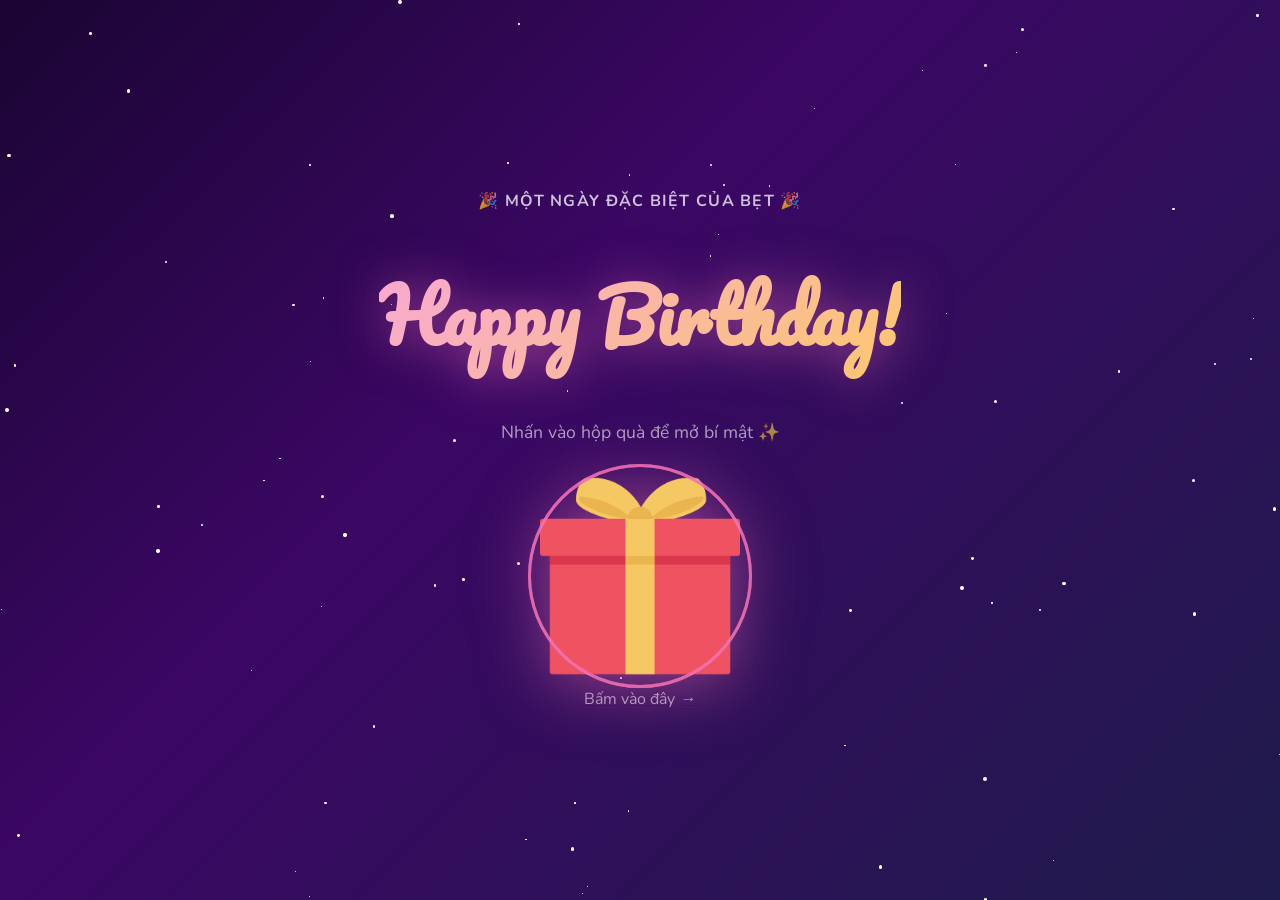
<file: index.html>
<!DOCTYPE html>
<html lang="vi">

<head>
  <meta charset="utf-8">
  <meta name="viewport" content="width=device-width, initial-scale=1.0, maximum-scale=1.0">
  <title>Happy Birthday - 09-03-2026</title>
  <link rel="preconnect" href="https://fonts.googleapis.com">
  <link rel="preconnect" href="https://fonts.gstatic.com" crossorigin>
  <link href="https://fonts.googleapis.com/css2?family=Pacifico&family=Nunito:wght@400;600;700;800&display=swap"
    rel="stylesheet">
  <style>
    *,
    *::before,
    *::after {
      box-sizing: border-box;
      margin: 0;
      padding: 0;
    }

    html,
    body {
      height: 100%;
      overflow: hidden;
    }

    body {
      font-family: 'Nunito', sans-serif;
      background: linear-gradient(135deg, #1a0533 0%, #3b0764 40%, #1e1b4b 100%);
      display: flex;
      flex-direction: column;
      align-items: center;
      justify-content: center;
      min-height: 100vh;
      position: relative;
    }

    /* Floating stars bg */
    .stars-bg {
      position: fixed;
      inset: 0;
      pointer-events: none;
      overflow: hidden;
      z-index: 0;
    }

    .star {
      position: absolute;
      border-radius: 50%;
      background: white;
      animation: twinkle var(--dur, 3s) ease-in-out infinite var(--delay, 0s);
    }

    @keyframes twinkle {

      0%,
      100% {
        opacity: 0.2;
        transform: scale(1);
      }

      50% {
        opacity: 1;
        transform: scale(1.4);
      }
    }

    /* Floating hearts */
    .heart-container {
      position: fixed;
      inset: 0;
      pointer-events: none;
      z-index: 0;
      overflow: hidden;
    }

    .heart {
      position: absolute;
      bottom: -60px;
      font-size: 1.4rem;
      animation: floatUp var(--dur, 8s) ease-in infinite var(--delay, 0s);
      opacity: 0;
    }

    @keyframes floatUp {
      0% {
        transform: translateY(0) rotate(0deg);
        opacity: 0;
      }

      10% {
        opacity: 0.8;
      }

      90% {
        opacity: 0.3;
      }

      100% {
        transform: translateY(-110vh) rotate(360deg);
        opacity: 0;
      }
    }

    .container {
      position: relative;
      z-index: 10;
      display: flex;
      flex-direction: column;
      align-items: center;
      gap: 32px;
      padding: 24px 20px;
      text-align: center;
    }

    .title-top {
      font-family: 'Nunito', sans-serif;
      font-size: clamp(1rem, 5vw, 1rem);
      font-weight: 700;
      color: rgba(255, 255, 255, 0.75);
      letter-spacing: 0.08em;
      text-transform: uppercase;
      animation: fadeDown 1s ease both;
    }

    .title-main {
      font-family: 'Pacifico', cursive;
      font-size: clamp(2.4rem, 10vw, 4.5rem);
      background: linear-gradient(135deg, #f9a8d4, #fcd34d, #f472b6, #c084fc);
      background-size: 400% 400%;
      -webkit-background-clip: text;
      -webkit-text-fill-color: transparent;
      background-clip: text;
      animation: fadeDown 1s 0.2s ease both, gradientShift 4s ease infinite;
      filter: drop-shadow(0 2px 24px rgba(244, 114, 182, 0.5));
      line-height: 2;
    }

    @keyframes gradientShift {

      0%,
      100% {
        background-position: 0% 50%;
      }

      50% {
        background-position: 100% 50%;
      }
    }

    .subtitle {
      font-size: clamp(0.9rem, 3.5vw, 1.1rem);
      color: rgba(255, 255, 255, 0.6);
      animation: fadeDown 1s 0.4s ease both;
    }

    /* Gift Box */
    .gift-wrapper {
      cursor: pointer;
      animation: fadeUp 1s 0.6s ease both;
      display: flex;
      flex-direction: column;
      align-items: center;
      gap: 12px;
    }

    .gift-box {
      width: clamp(140px, 40vw, 200px);
      height: clamp(140px, 40vw, 200px);
      position: relative;
      animation: floatBox 3s ease-in-out infinite;
      transition: transform 0.2s;
      filter: drop-shadow(0 8px 32px rgba(244, 114, 182, 0.5));
    }

    .gift-box:active {
      transform: scale(0.92);
    }

    @keyframes floatBox {

      0%,
      100% {
        transform: translateY(0);
      }

      50% {
        transform: translateY(-14px);
      }
    }

    .gift-box img {
      width: 100%;
      height: 100%;
      object-fit: contain;
      border-radius: 16px;
    }

    /* Pulse ring */
    .pulse-ring {
      position: absolute;
      inset: -12px;
      border-radius: 50%;
      border: 3px solid rgba(244, 114, 182, 0.5);
      animation: pulseRing 2s ease-out infinite;
    }

    .pulse-ring:nth-child(2) {
      animation-delay: 0.7s;
    }

    .pulse-ring:nth-child(3) {
      animation-delay: 1.4s;
    }

    @keyframes pulseRing {
      0% {
        transform: scale(0.85);
        opacity: 1;
      }

      100% {
        transform: scale(1.4);
        opacity: 0;
      }
    }

    .tap-hint {
      font-size: clamp(0.85rem, 3vw, 1rem);
      color: rgba(255, 255, 255, 0.6);
      display: flex;
      align-items: center;
      gap: 6px;
      animation: blink 2s ease-in-out infinite;
    }

    .tap-hint .arrow {
      animation: bounceArrow 1.5s ease-in-out infinite;
    }

    @keyframes blink {

      0%,
      100% {
        opacity: 0.5;
      }

      50% {
        opacity: 1;
      }
    }

    @keyframes bounceArrow {

      0%,
      100% {
        transform: translateX(0);
      }

      50% {
        transform: translateX(6px);
      }
    }

    @keyframes fadeDown {
      from {
        opacity: 0;
        transform: translateY(-24px);
      }

      to {
        opacity: 1;
        transform: translateY(0);
      }
    }

    @keyframes fadeUp {
      from {
        opacity: 0;
        transform: translateY(24px);
      }

      to {
        opacity: 1;
        transform: translateY(0);
      }
    }
  </style>
</head>

<body>
  <div class="stars-bg" id="stars-bg"></div>
  <div class="heart-container" id="heart-container"></div>

  <div class="container">
    <p class="title-top">🎉 Một ngày đặc biệt của Bẹt 🎉</p>
    <h1 class="title-main">Happy Birthday!</h1>
    <p class="subtitle">Nhấn vào hộp quà để mở bí mật ✨</p>

    <a class="gift-wrapper" href="hop-qua.html" id="giftLink">
      <div class="gift-box" id="giftBox">
        <div class="pulse-ring"></div>
        <div class="pulse-ring"></div>
        <div class="pulse-ring"></div>
        <img src="birthday_gift.png" alt="Gift Box 🎁">
      </div>
      <p class="tap-hint">Bấm vào đây <span class="arrow">→</span></p>
    </a>
  </div>

  <script>
    // Generate stars
    const starsBg = document.getElementById('stars-bg');
    for (let i = 0; i < 80; i++) {
      const s = document.createElement('div');
      s.className = 'star';
      const size = Math.random() * 3 + 1;
      s.style.cssText = `
        width:${size}px; height:${size}px;
        left:${Math.random() * 100}%; top:${Math.random() * 100}%;
        --dur:${2 + Math.random() * 4}s; --delay:${Math.random() * 4}s;
      `;
      starsBg.appendChild(s);
    }

    // Generate floating hearts/emojis
    const emojis = ['💖', '🎂', '🌸', '🥳', '💝'];
    const hc = document.getElementById('heart-container');
    for (let i = 0; i < 14; i++) {
      const h = document.createElement('div');
      h.className = 'heart';
      h.textContent = emojis[Math.floor(Math.random() * emojis.length)];
      h.style.cssText = `
        left:${Math.random() * 100}%;
        --dur:${7 + Math.random() * 6}s;
        --delay:${Math.random() * 8}s;
        font-size:${1 + Math.random() * 1.5}rem;
      `;
      hc.appendChild(h);
    }

    // Tap effect
    document.getElementById('giftLink').addEventListener('click', (e) => {
      e.preventDefault();
      const box = document.getElementById('giftBox');
      box.style.animation = 'none';
      box.style.transform = 'scale(1.15) rotate(5deg)';
      box.style.transition = 'transform 0.3s ease';
      setTimeout(() => { window.location.href = 'hop-qua.html'; }, 400);
    });
  </script>
</body>

</html>
</file>
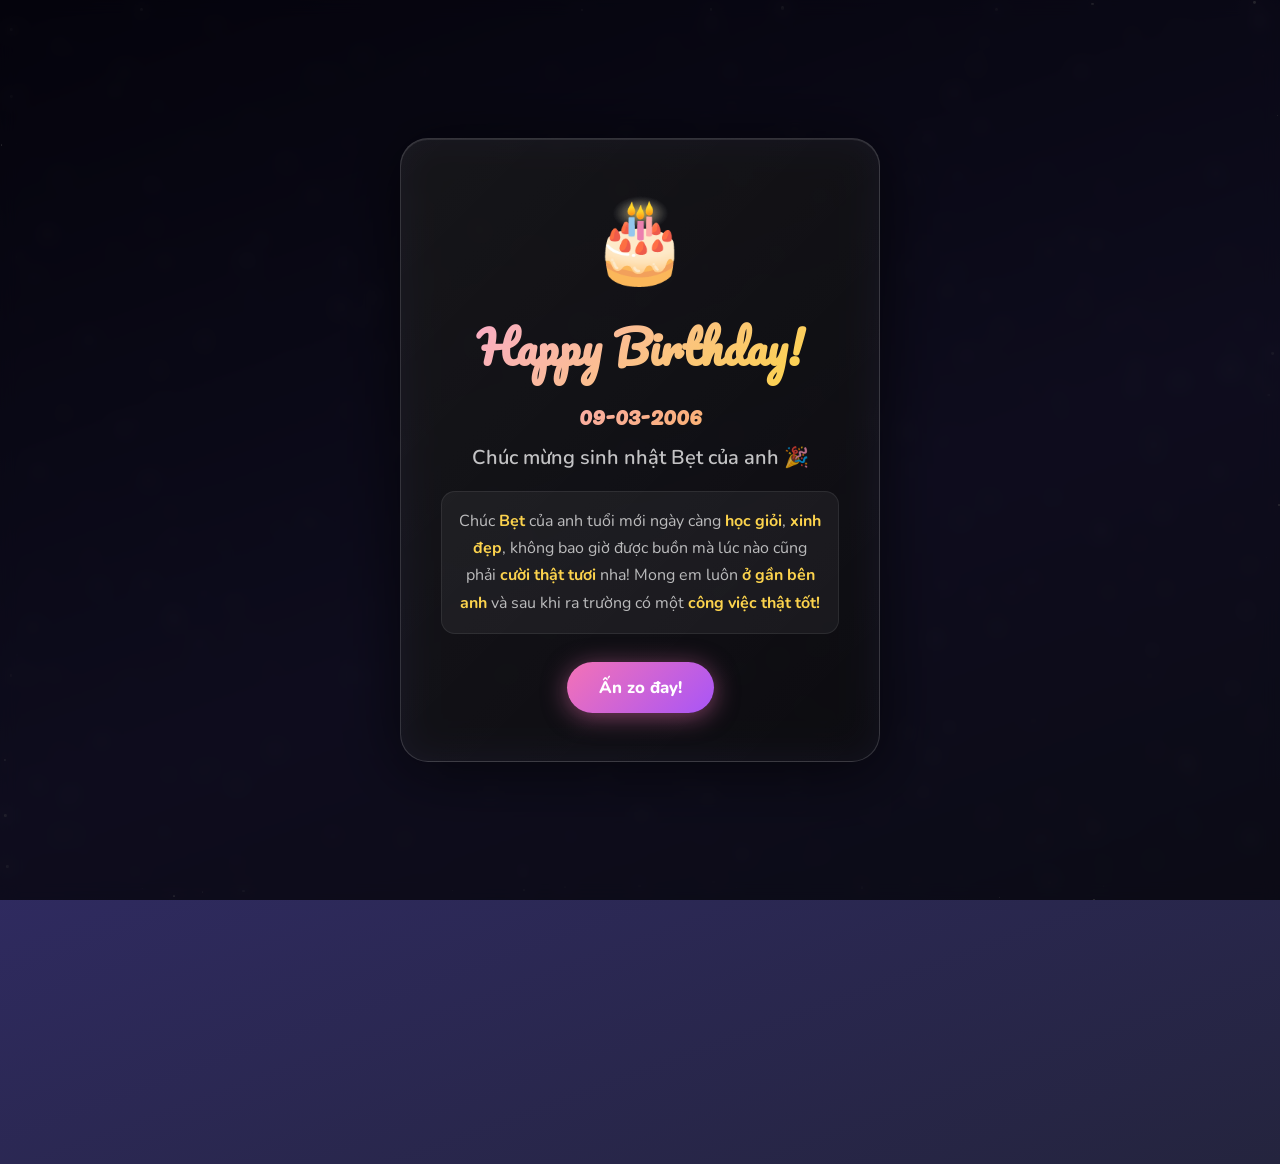
<file: hop-qua.html>
<!DOCTYPE html>
<html lang="vi">

<head>
  <meta charset="utf-8">
  <meta name="viewport" content="width=device-width, initial-scale=1.0, maximum-scale=1.0">
  <title>Happy Birthday! - Quà</title>
  <link rel="preconnect" href="https://fonts.googleapis.com">
  <link rel="preconnect" href="https://fonts.gstatic.com" crossorigin>
  <link href="https://fonts.googleapis.com/css2?family=Pacifico&family=Nunito:wght@400;600;700;800;900&display=swap"
    rel="stylesheet">
  <style>
    *,
    *::before,
    *::after {
      box-sizing: border-box;
      margin: 0;
      padding: 0;
    }

    html {
      scroll-behavior: smooth;
    }

    body {
      font-family: 'Nunito', sans-serif;
      background: linear-gradient(160deg, #0f0c29 0%, #302b63 50%, #24243e 100%);
      min-height: 100vh;
      overflow-x: hidden;
      color: white;
    }

    /* ── Confetti Canvas ── */
    #confetti-canvas {
      position: fixed;
      inset: 0;
      pointer-events: none;
      z-index: 9999;
    }

    /* ── Stars ── */
    .stars-bg {
      position: fixed;
      inset: 0;
      pointer-events: none;
      z-index: 0;
      overflow: hidden;
    }

    .star {
      position: absolute;
      border-radius: 50%;
      background: white;
      animation: twinkle var(--dur, 3s) ease-in-out infinite var(--delay, 0s);
    }

    @keyframes twinkle {

      0%,
      100% {
        opacity: 0.2;
        transform: scale(1);
      }

      50% {
        opacity: 1;
        transform: scale(1.5);
      }
    }

    /* ── Welcome Modal ── */
    .modal-overlay {
      position: fixed;
      inset: 0;
      background: rgba(0, 0, 0, 0.7);
      backdrop-filter: blur(8px);
      z-index: 1000;
      display: flex;
      align-items: center;
      justify-content: center;
      padding: 20px;
      animation: fadeIn 0.5s ease;
    }

    .modal-overlay.hide {
      animation: fadeOut 0.5s ease forwards;
    }

    @keyframes fadeIn {
      from {
        opacity: 0;
      }

      to {
        opacity: 1;
      }
    }

    @keyframes fadeOut {
      from {
        opacity: 1;
      }

      to {
        opacity: 0;
      }
    }

    .modal-card {
      background: linear-gradient(135deg, rgba(255, 255, 255, 0.08), rgba(255, 255, 255, 0.03));
      border: 1px solid rgba(255, 255, 255, 0.15);
      border-radius: 28px;
      padding: clamp(28px, 6vw, 48px) clamp(24px, 5vw, 40px);
      max-width: 480px;
      width: 100%;
      text-align: center;
      animation: popIn 0.6s cubic-bezier(0.34, 1.56, 0.64, 1) both;
      backdrop-filter: blur(20px);
      box-shadow: 0 8px 64px rgba(0, 0, 0, 0.6), inset 0 1px 0 rgba(255, 255, 255, 0.1);
    }

    @keyframes popIn {
      from {
        opacity: 0;
        transform: scale(0.7) translateY(40px);
      }

      to {
        opacity: 1;
        transform: scale(1) translateY(0);
      }
    }

    .modal-emoji {
      font-size: clamp(3rem, 12vw, 5rem);
      display: block;
      margin-bottom: 12px;
      animation: zoom 3s linear infinite;
    }

    @keyframes zoom {
      0% {
        transform: scale(1);
        /* Kích thước gốc */
      }

      50% {
        transform: scale(1.5);
        /* Phóng to lên 1.5 lần */
      }

      100% {
        transform: scale(1);
        /* Quay về kích thước gốc */
      }
    }

    .modal-title {
      font-family: 'Pacifico', cursive;
      font-size: clamp(1.6rem, 7vw, 2.8rem);
      background: linear-gradient(135deg, #f9a8d4, #fcd34d, #c084fc);
      background-size: 200% auto;
      -webkit-background-clip: text;
      -webkit-text-fill-color: transparent;
      background-clip: text;
      animation: shimmer 3s linear infinite;
      margin-bottom: 8px;
    }

    .modal-date {
      font-family: 'Pacifico', cursive;
      font-size: clamp(1.5rem, 7vw, 1.5rem);
      background: linear-gradient(135deg, #f9a8d4, #fcb64d, #c084fc);
      background-size: 200% auto;
      -webkit-background-clip: text;
      -webkit-text-fill-color: transparent;
      background-clip: text;
      animation: shimmer 3s linear infinite;
      margin-bottom: 8px;
    }

    @keyframes shimmer {
      to {
        background-position: 200% center;
      }
    }

    .modal-name {
      font-size: clamp(1rem, 4vw, 1.25rem);
      color: rgba(255, 255, 255, 0.75);
      font-weight: 600;
      margin-bottom: 20px;
    }

    .modal-message {
      font-size: clamp(0.88rem, 3.5vw, 1rem);
      color: rgba(255, 255, 255, 0.7);
      line-height: 1.7;
      margin-bottom: 28px;
      padding: 16px;
      background: rgba(255, 255, 255, 0.05);
      border-radius: 14px;
      border: 1px solid rgba(255, 255, 255, 0.08);
    }

    .modal-message .highlight {
      color: #fcd34d;
      font-weight: 700;
    }
    .modal-message .pink {
      color: #f9a8a8;
      font-weight: 700;
    }

    .modal-btn {
      display: inline-flex;
      align-items: center;
      gap: 8px;
      padding: 14px 32px;
      background: linear-gradient(135deg, #f472b6, #a855f7);
      border: none;
      border-radius: 50px;
      color: white;
      font-family: 'Nunito', sans-serif;
      font-size: clamp(0.9rem, 3.5vw, 1.05rem);
      font-weight: 800;
      cursor: pointer;
      transition: all 0.3s ease;
      box-shadow: 0 4px 24px rgba(244, 114, 182, 0.5);
      text-decoration: none;
    }

    .modal-btn:hover {
      transform: translateY(-2px) scale(1.03);
      box-shadow: 0 8px 32px rgba(244, 114, 182, 0.65);
    }

    .modal-btn:active {
      transform: translateY(1px) scale(0.97);
    }

    /* ── Main Content ── */
    .page-content {
      position: relative;
      z-index: 10;
      min-height: 100vh;
      display: flex;
      flex-direction: column;
      align-items: center;
      padding: 40px 20px 60px;
      gap: 36px;
    }

    /* Big HB Title */
    .hb-title {
      font-family: 'Pacifico', cursive;
      font-size: clamp(2.8rem, 10vw, 5rem);
      background: linear-gradient(135deg, #f9a8d4 0%, #fcd34d 40%, #f472b6 70%, #c084fc 100%);
      background-size: 300% 300%;
      -webkit-background-clip: text;
      -webkit-text-fill-color: transparent;
      background-clip: text;
      animation: gradientShift 4s ease infinite, fadeDown 1s ease;
      text-align: center;
      filter: drop-shadow(0 2px 20px rgba(244, 114, 182, 0.45));
      line-height: 2;
    }

    @keyframes gradientShift {

      0%,
      100% {
        background-position: 0% 50%
      }

      50% {
        background-position: 100% 50%
      }
    }

    @keyframes fadeDown {
      from {
        opacity: 0;
        transform: translateY(-30px)
      }

      to {
        opacity: 1;
        transform: translateY(0)
      }
    }

    .hb-name {
      font-size: clamp(1.2rem, 5vw, 2rem);
      font-weight: 900;
      color: rgba(255, 255, 255, 0.9);
      text-align: center;
      letter-spacing: 0.04em;
      animation: fadeDown 1s 0.2s ease both;
    }

    .hb-name span {
      color: #f9a8d4;
    }

    /* Cake */
    .cake-wrapper {
      animation: fadeDown 1s 0.4s ease both;
      position: relative;
    }

    .cake-img {
      width: clamp(200px, 55vw, 280px);
      height: clamp(200px, 55vw, 280px);
      object-fit: contain;
      border-radius: 100%;
      filter: drop-shadow(0 0 28px rgba(244, 114, 182, 0.5));
      animation: cakeFloat 4s ease-in-out infinite;
    }

    @keyframes cakeFloat {

      0%,
      100% {
        transform: translateY(0) rotate(-1deg);
      }

      50% {
        transform: translateY(-12px) rotate(1deg);
      }
    }

    /* Wish Card */
    .wish-card {
      background: linear-gradient(135deg, rgba(255, 255, 255, 0.07), rgba(255, 255, 255, 0.02));
      border: 1px solid rgba(255, 255, 255, 0.12);
      border-radius: 24px;
      padding: clamp(24px, 5vw, 36px);
      max-width: 500px;
      width: 100%;
      text-align: center;
      backdrop-filter: blur(10px);
      box-shadow: 0 4px 40px rgba(0, 0, 0, 0.4), inset 0 1px 0 rgba(255, 255, 255, 0.08);
      animation: fadeUp 1s 0.6s ease both;
    }

    @keyframes fadeUp {
      from {
        opacity: 0;
        transform: translateY(30px)
      }

      to {
        opacity: 1;
        transform: translateY(0)
      }
    }

    .wish-icon {
      font-size: 2.2rem;
      margin-bottom: 10px;
    }

    .wish-text {
      font-size: clamp(0.9rem, 3.5vw, 1.05rem);
      line-height: 1.8;
      color: rgba(255, 255, 255, 0.78);
    }

    .wish-text strong {
      color: #fcd34d;
      font-weight: 800;
    }

    /* Divider */
    .divider {
      display: flex;
      align-items: center;
      gap: 10px;
      width: 100%;
      max-width: 300px;
    }

    .divider::before,
    .divider::after {
      content: '';
      flex: 1;
      height: 1px;
      background: rgba(255, 255, 255, 0.15);
    }

    .divider span {
      color: rgba(255, 255, 255, 0.35);
      font-size: 0.8rem;
      letter-spacing: 0.1em;
      text-transform: uppercase;
    }

    /* CTA Button */
    .cta-btn {
      display: inline-flex;
      align-items: center;
      gap: 10px;
      padding: 16px 36px;
      background: linear-gradient(135deg, #f472b6, #a855f7, #6366f1);
      background-size: 200% auto;
      border: none;
      border-radius: 50px;
      color: white;
      font-family: 'Nunito', sans-serif;
      font-size: clamp(0.95rem, 3.5vw, 1.1rem);
      font-weight: 800;
      cursor: pointer;
      text-decoration: none;
      transition: all 0.3s ease;
      box-shadow: 0 4px 32px rgba(168, 85, 247, 0.55);
      animation: fadeUp 1s 0.8s ease both, btnGlow 2.5s ease-in-out infinite 1.8s;
      letter-spacing: 0.02em;
    }

    .cta-btn:hover {
      background-position: right center;
      transform: translateY(-3px) scale(1.04);
      box-shadow: 0 10px 40px rgba(168, 85, 247, 0.7);
    }

    .cta-btn:active {
      transform: translateY(1px) scale(0.97);
    }

    @keyframes btnGlow {

      0%,
      100% {
        box-shadow: 0 4px 32px rgba(168, 85, 247, 0.55);
      }

      50% {
        box-shadow: 0 4px 48px rgba(244, 114, 182, 0.8);
      }
    }

    .cta-icon {
      animation: bounce 1.5s ease-in-out infinite;
    }

    @keyframes bounce {

      0%,
      100% {
        transform: translateY(0)
      }

      50% {
        transform: translateY(-6px)
      }
    }

    /* Floating emojis bottom bar */
    .emoji-bar {
      display: flex;
      gap: 12px;
      flex-wrap: wrap;
      justify-content: center;
      animation: fadeUp 1s 1s ease both;
    }

    .emoji-pill {
      background: rgba(255, 255, 255, 0.07);
      border: 1px solid rgba(255, 255, 255, 0.1);
      border-radius: 50px;
      padding: 8px 16px;
      font-size: clamp(0.8rem, 3vw, 0.9rem);
      color: rgba(255, 255, 255, 0.7);
      display: flex;
      align-items: center;
      gap: 6px;
      animation: pillFloat calc(3s + var(--i, 0) * 0.5s) ease-in-out infinite;
    }

    @keyframes pillFloat {

      0%,
      100% {
        transform: translateY(0);
      }

      50% {
        transform: translateY(-6px);
      }
    }
  </style>
</head>

<body>
  <canvas id="confetti-canvas"></canvas>
  <div class="stars-bg" id="stars-bg"></div>

  <!-- Welcome Modal (replaces alert) -->
  <audio id="bg-music" src="Happy Birthday  Piano (arr. by Miranda Wong).mp3" autoplay></audio>
  <div class="modal-overlay" id="modalOverlay">
    <div class="modal-card">
      <span class="modal-emoji">🎂</span>
      <h2 class="modal-title">Happy Birthday!</h2>
      <h2 class="modal-date">09-03-2006</h2>
      <p class="modal-name">Chúc mừng sinh nhật Bẹt của anh 🎉</p>
      <p class="modal-message">
        Chúc <span class="highlight">Bẹt</span> của anh tuổi mới ngày càng <span class="highlight">học giỏi</span>,
        <span class="highlight">xinh đẹp</span>, không bao giờ được buồn mà lúc nào cũng phải <span
          class="highlight">cười thật tươi</span> nha! Mong em luôn <span class="highlight">ở gần bên anh</span> và sau
        khi ra trường có một <span class="highlight">công việc thật tốt!</span> 
      </p>
      <button class="modal-btn" id="modalCloseBtn">
        Ấn zo đay!
      </button>
    </div>
  </div>

  <!-- Main Content -->
  <div class="page-content" id="pageContent" style="opacity:0; transition:opacity 0.5s ease;">
    <div>
      <h1 class="hb-title">Happy Birthday!</h1>
      <p class="hb-name">🌸 <span>Trương Thị Mỹ Ly</span> 🌸</p>
    </div>

    <div class="cake-wrapper">
      <img class="cake-img" src="cake.gif" alt="Birthday Cake 🎂">
    </div>

    <div class="wish-card">
      <div class="wish-icon">💌</div>
      <p class="wish-text">
        Anh mong em luôn <strong>học giỏi</strong>, ngày càng <strong>xinh đẹp</strong>, lúc nào cũng nở nụ cười tươi
        như hoaa.<br><br>
        Chúc em sau này ra trường sẽ có một <strong>công việc thật tốt</strong> và luôn ở <strong>gần bên anh</strong>
        nhaaa!
      </p>
    </div>

    <div class="divider"><span>✦ Còn nữa! ✦</span></div>

    <a class="cta-btn" href="firework.html">
      Ấn típp <3
    </a>

    <div class="emoji-bar">
      <span class="emoji-pill" style="--i:0">🎂 Sinh nhật vui vẻ</span>
      <span class="emoji-pill" style="--i:1">💖 Hạnh phúc mãi</span>
      <span class="emoji-pill" style="--i:2">🌟 Ước mơ thành hiện thực</span>
    </div>
  </div>

  <script>
    // Stars
    const starsBg = document.getElementById('stars-bg');
    for (let i = 0; i < 500; i++) {
      const s = document.createElement('div');
      s.className = 'star';
      const size = Math.random() * 2.5 + 0.8;
      s.style.cssText = `width:${size}px;height:${size}px;left:${Math.random() * 100}%;top:${Math.random() * 100}%;--dur:${2 + Math.random() * 4}s;--delay:${Math.random() * 5}s;`;
      starsBg.appendChild(s);
    }

    // Modal close
    const overlay = document.getElementById('modalOverlay');
    const pageContent = document.getElementById('pageContent');
    const closeBtn = document.getElementById('modalCloseBtn');
    const bgMusic = document.getElementById('bg-music');

    if (localStorage.getItem('bgMusicTime')) {
      bgMusic.currentTime = parseFloat(localStorage.getItem('bgMusicTime'));
    }

    function closeModal() {
      overlay.classList.add('hide');
      bgMusic.play().catch(e => console.log('Audio play failed:', e));
      setTimeout(() => {
        overlay.style.display = 'none';
        pageContent.style.opacity = '1';
        startConfetti();
      }, 500);
    }
    closeBtn.addEventListener('click', closeModal);

    window.addEventListener('beforeunload', () => {
      localStorage.setItem('bgMusicTime', bgMusic.currentTime);
    });

    // ── Confetti ──
    const canvas = document.getElementById('confetti-canvas');
    const ctx = canvas.getContext('2d');
    let confettiPieces = [];
    let confettiActive = false;
    let animId;

    function resizeCanvas() {
      canvas.width = window.innerWidth;
      canvas.height = window.innerHeight;
    }
    resizeCanvas();
    window.addEventListener('resize', resizeCanvas);

    const colors = ['#f9a8d4', '#fcd34d', '#a78bfa', '#6ee7b7', '#93c5fd', '#f472b6', '#white'];

    function createPiece() {
      return {
        x: Math.random() * canvas.width,
        y: -10,
        w: Math.random() * 10 + 5,
        h: Math.random() * 6 + 3,
        color: colors[Math.floor(Math.random() * colors.length)],
        angle: Math.random() * Math.PI * 2,
        spin: (Math.random() - 0.5) * 0.15,
        vy: Math.random() * 3 + 2,
        vx: (Math.random() - 0.5) * 2,
        life: 1,
      };
    }

    function startConfetti() {
      confettiActive = true;
      for (let i = 0; i < 120; i++) {
        const p = createPiece();
        p.y = Math.random() * canvas.height * 0.5 - 10;
        confettiPieces.push(p);
      }
      animateConfetti();
      setTimeout(() => { confettiActive = false; }, 4000);
    }

    function animateConfetti() {
      ctx.clearRect(0, 0, canvas.width, canvas.height);
      if (confettiActive && Math.random() < 0.4) confettiPieces.push(createPiece());

      confettiPieces.forEach(p => {
        p.x += p.vx;
        p.y += p.vy;
        p.vy += 0.08;
        p.angle += p.spin
        p.life -= 0.004;
        ctx.save();
        ctx.translate(p.x, p.y);
        ctx.rotate(p.angle);
        ctx.globalAlpha = Math.max(0, p.life);
        ctx.fillStyle = p.color;
        ctx.fillRect(-p.w / 2, -p.h / 2, p.w, p.h);
        ctx.restore();
      });

      confettiPieces = confettiPieces.filter(p => p.life > 0 && p.y < canvas.height + 20);

      if (confettiPieces.length > 0) {
        animId = requestAnimationFrame(animateConfetti);
      } else {
        ctx.clearRect(0, 0, canvas.width, canvas.height);
      }
    }
  </script>
</body>

</html>
</file>
